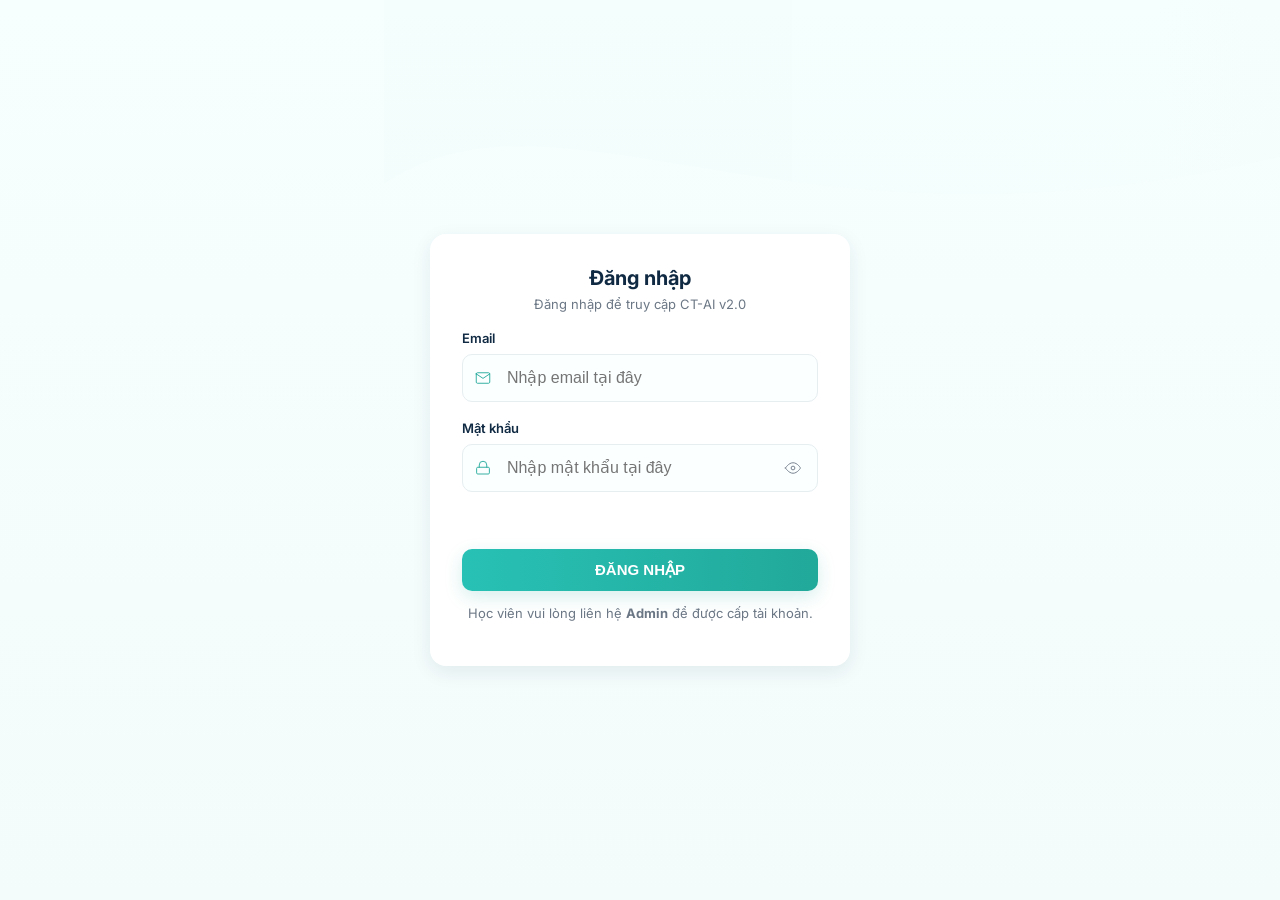
<file: index.html>
<!DOCTYPE html>
<html lang="vi">
<head>
    <meta charset="UTF-8">
    <meta name="viewport" content="width=device-width, initial-scale=1.0">
    <title>Đăng nhập - CT-AI v2.0</title>
    <link href="https://fonts.googleapis.com/css2?family=Inter:wght@400;500;600;700&display=swap" rel="stylesheet">
    <style>
        :root{
            --bg:#f3fbfb;
            --card-bg:#ffffff;
            --muted:#6b7785;
            --accent-1:#28c1b5; /* teal */
            --accent-2:#21a99a;
            --focus: rgba(33,169,154,0.15);
            --radius:12px;
            --shadow: 0 6px 20px rgba(18,38,63,0.08);
        }
        *{box-sizing:border-box}
        body{
            margin:0;
            font-family: 'Inter', system-ui, -apple-system, 'Segoe UI', Roboto, 'Helvetica Neue', Arial;
            background: linear-gradient(180deg, #f6fffe 0%, var(--bg) 100%);
            color:#102a43;
            min-height:100vh;
            display:flex;
            align-items:center;
            justify-content:center;
            padding:32px;
        }
        /* subtle decorative waves */
        .bg-waves{
            position:fixed; inset:0; pointer-events:none; z-index:0; overflow:hidden;
        }
        .bg-waves svg{position:absolute; right:-10%; top:-8%; width:80%; opacity:0.08}

        .card{
            width:100%; max-width:420px; background:var(--card-bg);
            border-radius:16px; padding:32px; box-shadow:var(--shadow); position:relative; z-index:1;
        }
        .brand{ text-align:center; margin-bottom:18px }
        .brand h1{ margin:0; font-size:20px; font-weight:700 }
        .brand p{ margin:6px 0 0; color:var(--muted); font-size:13px }

        form{ display:block }
        .field{ margin-top:18px }
        label{ display:block; font-size:13px; margin-bottom:8px; font-weight:600 }

        .input-group{ position:relative }
        .input-group .icon{
            position:absolute; left:12px; top:50%; transform:translateY(-50%); width:18px; height:18px; display:flex; align-items:center; justify-content:center; color:var(--accent-2);
        }
        .input-group input{
            width:100%; padding:14px 14px 14px 44px; border-radius:10px; border:1px solid #e6eef0; background:#fbffff; color:#0b2530; font-size:16px; outline:none; transition:box-shadow .18s, border-color .18s;
        }
        .input-group input:focus{ box-shadow: 0 8px 20px var(--focus); border-color:var(--accent-2); }
        .input-group .eye-btn{ position:absolute; right:10px; top:50%; transform:translateY(-50%); background:none; border:none; padding:6px; cursor:pointer; display:flex; align-items:center; color:var(--muted) }

        .actions{ display:flex; align-items:center; justify-content:space-between; margin-top:14px }
        .remember{ display:flex; align-items:center; gap:8px; color:var(--muted); font-size:14px }
        .remember input{ width:16px; height:16px }
        .forgot{ color:var(--accent-2); font-weight:600; font-size:14px; text-decoration:none }

        .btn-primary{ width:100%; margin-top:18px; padding:12px 16px; font-weight:700; border-radius:10px; border:none; cursor:pointer; color:white; background:linear-gradient(90deg,var(--accent-1),var(--accent-2)); box-shadow:0 6px 18px rgba(33,169,154,0.18); font-size:15px }

        .helper{ margin-top:14px; font-size:13px; color:var(--muted); text-align:center }

        /* error message */
        .error-msg{ color:#e44b4b; font-size:13px; min-height:18px; margin-top:8px }

        /* Responsive */
        @media (max-width:480px){
            body{ padding:0; align-items:flex-start; }
            .card{ padding:24px 18px; border-radius:0; max-width:100%; min-height:100vh; box-shadow:none; }
        }
    </style>
</head>
<body>
    <div class="bg-waves" aria-hidden="true">
        <!-- Decorative SVG waves -->
        <svg viewBox="0 0 800 500" preserveAspectRatio="none" xmlns="http://www.w3.org/2000/svg">
            <defs><linearGradient id="g1" x1="0" x2="1"><stop offset="0" stop-color="#28c1b5" stop-opacity="0.12"/><stop offset="1" stop-color="#21a99a" stop-opacity="0.06"/></linearGradient></defs>
            <path d="M0 200 C150 100 350 300 800 150 L800 0 L0 0 Z" fill="url(#g1)"></path>
        </svg>
    </div>

    <main class="card" role="main" aria-labelledby="login-title">
        <div class="brand">
            <h1 id="login-title">Đăng nhập</h1>
            <p>Đăng nhập để truy cập CT-AI v2.0</p>
        </div>

        <form class="login-form" onsubmit="event.preventDefault(); handleLogin();">
            <div class="field">
                <label for="username">Email</label>
                <div class="input-group">
                    <span class="icon" aria-hidden="true">
                        <!-- mail icon -->
                        <svg width="18" height="18" viewBox="0 0 24 24" fill="none" xmlns="http://www.w3.org/2000/svg"><path d="M3 6.5C3 5.67 3.67 5 4.5 5H19.5C20.33 5 21 5.67 21 6.5V17.5C21 18.33 20.33 19 19.5 19H4.5C3.67 19 3 18.33 3 17.5V6.5Z" stroke="currentColor" stroke-width="1.2" stroke-linecap="round" stroke-linejoin="round"/><path d="M21 6.5L12 12.5L3 6.5" stroke="currentColor" stroke-width="1.2" stroke-linecap="round" stroke-linejoin="round"/></svg>
                    </span>
                    <input type="email" id="username" name="username" placeholder="Nhập email tại đây" autocomplete="username" required>
                </div>
            </div>

            <div class="field">
                <label for="password">Mật khẩu</label>
                <div class="input-group">
                    <span class="icon" aria-hidden="true">
                        <!-- lock icon -->
                        <svg width="18" height="18" viewBox="0 0 24 24" fill="none" xmlns="http://www.w3.org/2000/svg"><rect x="3.5" y="11" width="17" height="9" rx="1.5" stroke="currentColor" stroke-width="1.2"/><path d="M7 11V8a5 5 0 0 1 10 0v3" stroke="currentColor" stroke-width="1.2" stroke-linecap="round" stroke-linejoin="round"/></svg>
                    </span>
                    <input type="password" id="password" name="password" placeholder="Nhập mật khẩu tại đây" autocomplete="current-password" required>
                    <button type="button" class="eye-btn" aria-label="Hiện/ẩn mật khẩu" onclick="togglePassword()">
                        <svg width="18" height="18" viewBox="0 0 24 24" fill="none" xmlns="http://www.w3.org/2000/svg"><path d="M2 12s4-7 10-7 10 7 10 7-4 7-10 7S2 12 2 12z" stroke="currentColor" stroke-width="1.2" stroke-linecap="round" stroke-linejoin="round"/><circle cx="12" cy="12" r="2.5" stroke="currentColor" stroke-width="1.2"/></svg>
                    </button>
                </div>
            </div>

            <p id="login-error" class="error-msg" aria-live="polite"></p>

            <button class="btn-primary" onclick="handleLogin()" type="button">ĐĂNG NHẬP</button>

            <p class="helper">Học viên vui lòng liên hệ <strong>Admin</strong> để được cấp tài khoản.</p>
        </form>
    </main>

<script>
    function togglePassword(){
        const pw = document.getElementById('password');
        if(!pw) return;
        pw.type = pw.type === 'password' ? 'text' : 'password';
    }
</script>
<script src="script.js"></script>
</body>
</html>
</file>
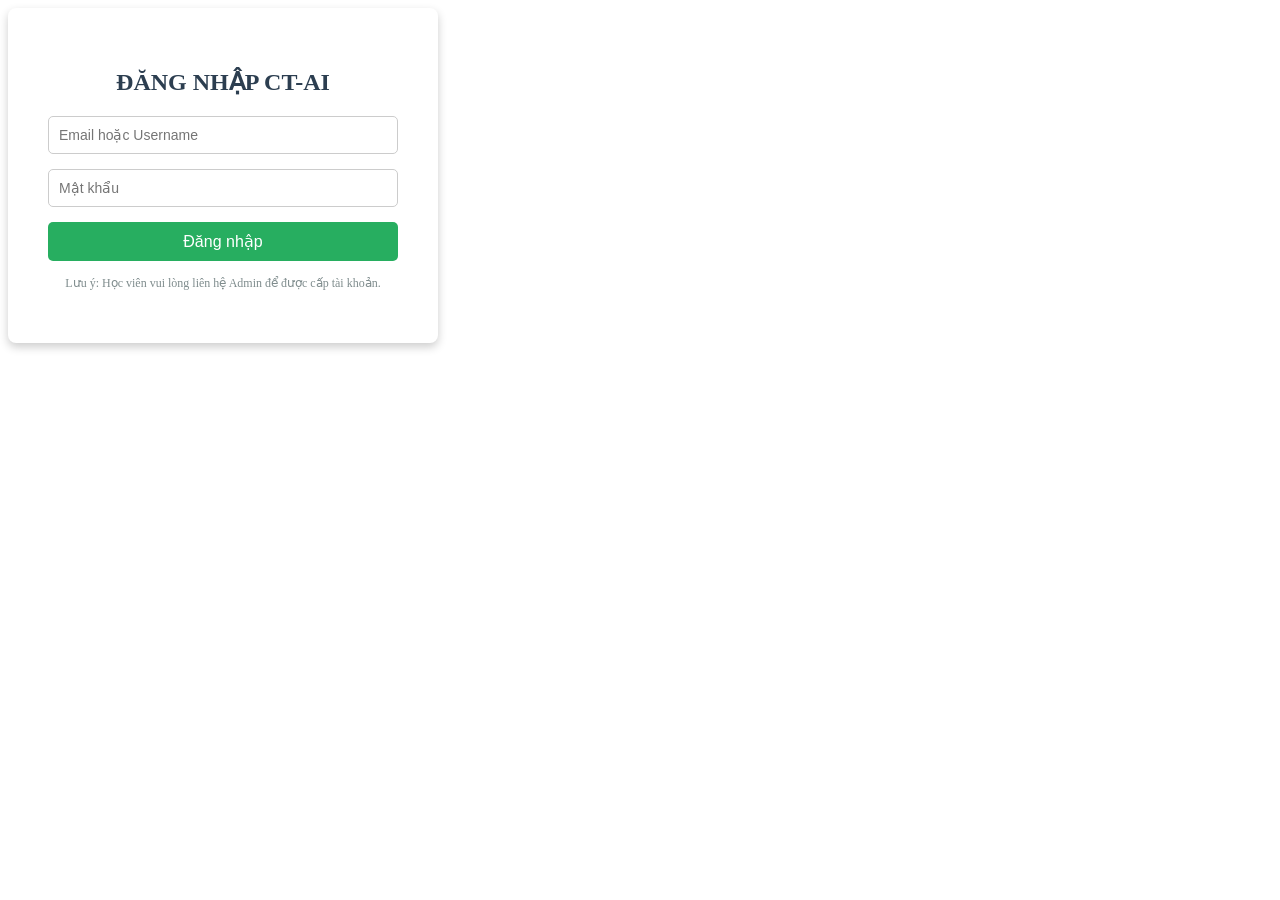
<file: login.html>
<!DOCTYPE html>
<html lang="vi">
<head>
    <meta charset="UTF-8">
    <meta name="viewport" content="width=device-width, initial-scale=1.0">
    <title>Đăng nhập - CT-AI v2.0</title>
    <link rel="stylesheet" href="style.css">
</head>
<body class="login-body">
    <div class="login-container">
        <h2 class="logo-title" style="color: #2c3e50;">ĐĂNG NHẬP CT-AI</h2>
        <div class="login-form">
            <input type="text" id="username" placeholder="Email hoặc Username" required>
            <input type="password" id="password" placeholder="Mật khẩu" required>
            <p id="login-error" class="error-msg"></p>
            <button onclick="handleLogin()" class="login-btn">Đăng nhập</button>
        </div>
        <p class="note">Lưu ý: Học viên vui lòng liên hệ Admin để được cấp tài khoản.</p>
    </div>

    <script src="script.js"></script>
</body>
</html>
</file>
<file: style.css>
<!DOCTYPE html>
<html lang="vi">
<head>
    <meta charset="UTF-8">
    <meta name="viewport" content="width=device-width, initial-scale=1.0">
    <title>Hệ thống luyện thi CT-AI v2.0</title>
    <link rel="stylesheet" href="style.css">
    
    <style>
        /* --- BỔ SUNG CSS CHO GIAI ĐOẠN 2 --- */
        .login-body {
            display: flex;
            justify-content: center;
            align-items: center;
            height: 100vh;
            background-color: #2c3e50;
        }

        .login-container {
            background: white;
            padding: 40px;
            border-radius: 8px;
            box-shadow: 0 4px 10px rgba(0,0,0,0.2);
            width: 350px;
            text-align: center;
        }

        .login-form {
            display: flex;
            flex-direction: column;
            gap: 15px;
            margin-top: 20px;
        }

        .login-form input, .admin-form input, .admin-form select {
            padding: 10px;
            border: 1px solid #ccc;
            border-radius: 5px;
            font-size: 14px;
        }

        .login-btn, .action-btn {
            background-color: #27ae60;
            color: white;
            border: none;
            padding: 10px;
            border-radius: 5px;
            cursor: pointer;
            font-size: 16px;
        }

        .login-btn:hover, .action-btn:hover {
            background-color: #2ecc71;
        }

        .error-msg {
            color: #e74c3c;
            font-size: 13px;
            display: none;
        }

        .note {
            margin-top: 15px;
            font-size: 12px;
            color: #7f8c8d;
        }

        .admin-form {
            display: flex;
            flex-direction: column;
            gap: 10px;
            max-width: 400px;
            margin-top: 20px;
        }
		/* --- BỔ SUNG CSS CHO GIAI ĐOẠN 3 (LEARNING MODULE) --- */
		/* Tab Navigation */
		.tabs {
			display: flex;
			gap: 10px;
			margin-bottom: 20px;
			border-bottom: 2px solid #ecf0f1;
			padding-bottom: 10px;
		}
		.tabs button {
			padding: 10px 20px;
			background-color: #ecf0f1;
			border: none;
			border-radius: 5px;
			cursor: pointer;
			font-weight: bold;
			color: #2c3e50;
		}
		.tabs button:hover, .tabs button.active {
			background-color: #3498db;
			color: white;
		}

		/* Flashcard - CSS 3D Transform */
		.flashcard-container {
			perspective: 1000px;
			width: 100%;
			max-width: 400px;
			height: 250px;
			margin: 20px auto;
		}
		.flashcard {
			width: 100%;
			height: 100%;
			transition: transform 0.6s;
			transform-style: preserve-3d;
			cursor: pointer;
			position: relative;
		}
		.flashcard.is-flipped {
			transform: rotateY(180deg);
		}
		.card-face {
			position: absolute;
			width: 100%;
			height: 100%;
			backface-visibility: hidden;
			display: flex;
			align-items: center;
			justify-content: center;
			font-size: 20px;
			border-radius: 10px;
			box-shadow: 0 4px 8px rgba(0,0,0,0.2);
			padding: 20px;
			text-align: center;
		}
		.card-front {
			background-color: #f1c40f;
			color: #333;
			font-weight: bold;
		}
		.card-back {
			background-color: #2980b9;
			color: white;
			transform: rotateY(180deg);
		}
		.flashcard-controls {
			text-align: center;
			margin-top: 15px;
		}
		.flashcard-controls button {
			padding: 8px 15px;
			margin: 0 5px;
			cursor: pointer;
		}

		/* Bài tập (Quiz Engine) */
		.quiz-question {
			font-size: 18px;
			font-weight: bold;
			margin-bottom: 15px;
		}
		.quiz-options {
			list-style-type: none;
			padding: 0;
		}
		.quiz-options li {
			margin-bottom: 10px;
			padding: 10px;
			border: 1px solid #ccc;
			border-radius: 5px;
			background: #f9f9f9;
		}
		.quiz-options label {
			cursor: pointer;
			display: flex;
			align-items: center;
			gap: 10px;
			width: 100%;
		}
		.quiz-options input[type="radio"] {
			cursor: pointer;
		}
		/* Hiệu ứng Đúng/Sai */
		.correct { background-color: #2ecc71 !important; color: white; border-color: #27ae60 !important; }
		.incorrect { background-color: #e74c3c !important; color: white; border-color: #c0392b !important; }

		/* Khung giải thích chi tiết ẩn mặc định */
		.explanation-box {
			display: none;
			margin-top: 15px;
			padding: 15px;
			background-color: #fff3cd;
			border-left: 5px solid #ffc107;
			color: #856404;
			border-radius: 4px;
		}
		/* --- BỔ SUNG CSS CHO GIAI ĐOẠN 5 (PROGRESS MODULE) --- */

		/* Bảng dữ liệu (Data Table) */
		.data-table {
			width: 100%;
			border-collapse: collapse;
			margin-top: 15px;
			background-color: white;
			box-shadow: 0 2px 5px rgba(0,0,0,0.1);
		}

		.data-table th, .data-table td {
			border: 1px solid #bdc3c7;
			padding: 12px 15px;
			text-align: left;
		}

		.data-table th {
			background-color: #34495e;
			color: white;
			font-weight: bold;
		}

		.data-table tr:nth-child(even) {
			background-color: #f9f9f9;
		}

		.data-table tr:hover {
			background-color: #f1f1f1;
		}

		/* Thanh tiến trình (Progress Bar) */
		.progress-container {
			width: 100%;
			background-color: #ecf0f1;
			border-radius: 20px;
			margin: 10px 0 25px 0;
			overflow: hidden;
			height: 25px;
		}

		.progress-bar {
			height: 100%;
			background-color: #27ae60;
			text-align: center;
			line-height: 25px;
			color: white;
			font-weight: bold;
			font-size: 12px;
			transition: width 0.5s ease-in-out;
		}

		.score-box {
			display: inline-block;
			background: #3498db;
			color: white;
			padding: 15px 30px;
			border-radius: 8px;
			font-size: 24px;
			font-weight: bold;
			margin-top: 10px;
		}
    </style>
</head>
<body>
    <div class="layout-wrapper">
        
        <aside class="sidebar">
            <h2 class="logo-title">CT-AI v2.0</h2>
            <nav class="menu">
                <button onclick="changeContent('learning')">Học tập (Learning)</button>
                <button onclick="changeContent('mockExam')">Luyện đề (Mock Exams)</button>
                <button onclick="changeContent('progress')">Tiến độ (Dashboard)</button>
            </nav>
            
            <div class="user-info">
                <button class="logout-btn">Đăng xuất</button>
            </div>
        </aside>

        <main class="main-content">
            <div id="dynamic-content">
                <h1>Chào mừng đến với User Portal</h1>
                <p>Vui lòng chọn các mục bên thanh Sidebar để bắt đầu.</p>
            </div>
        </main>

    </div>

    <script src="script.js"></script>
</body>
</html>
</file>
